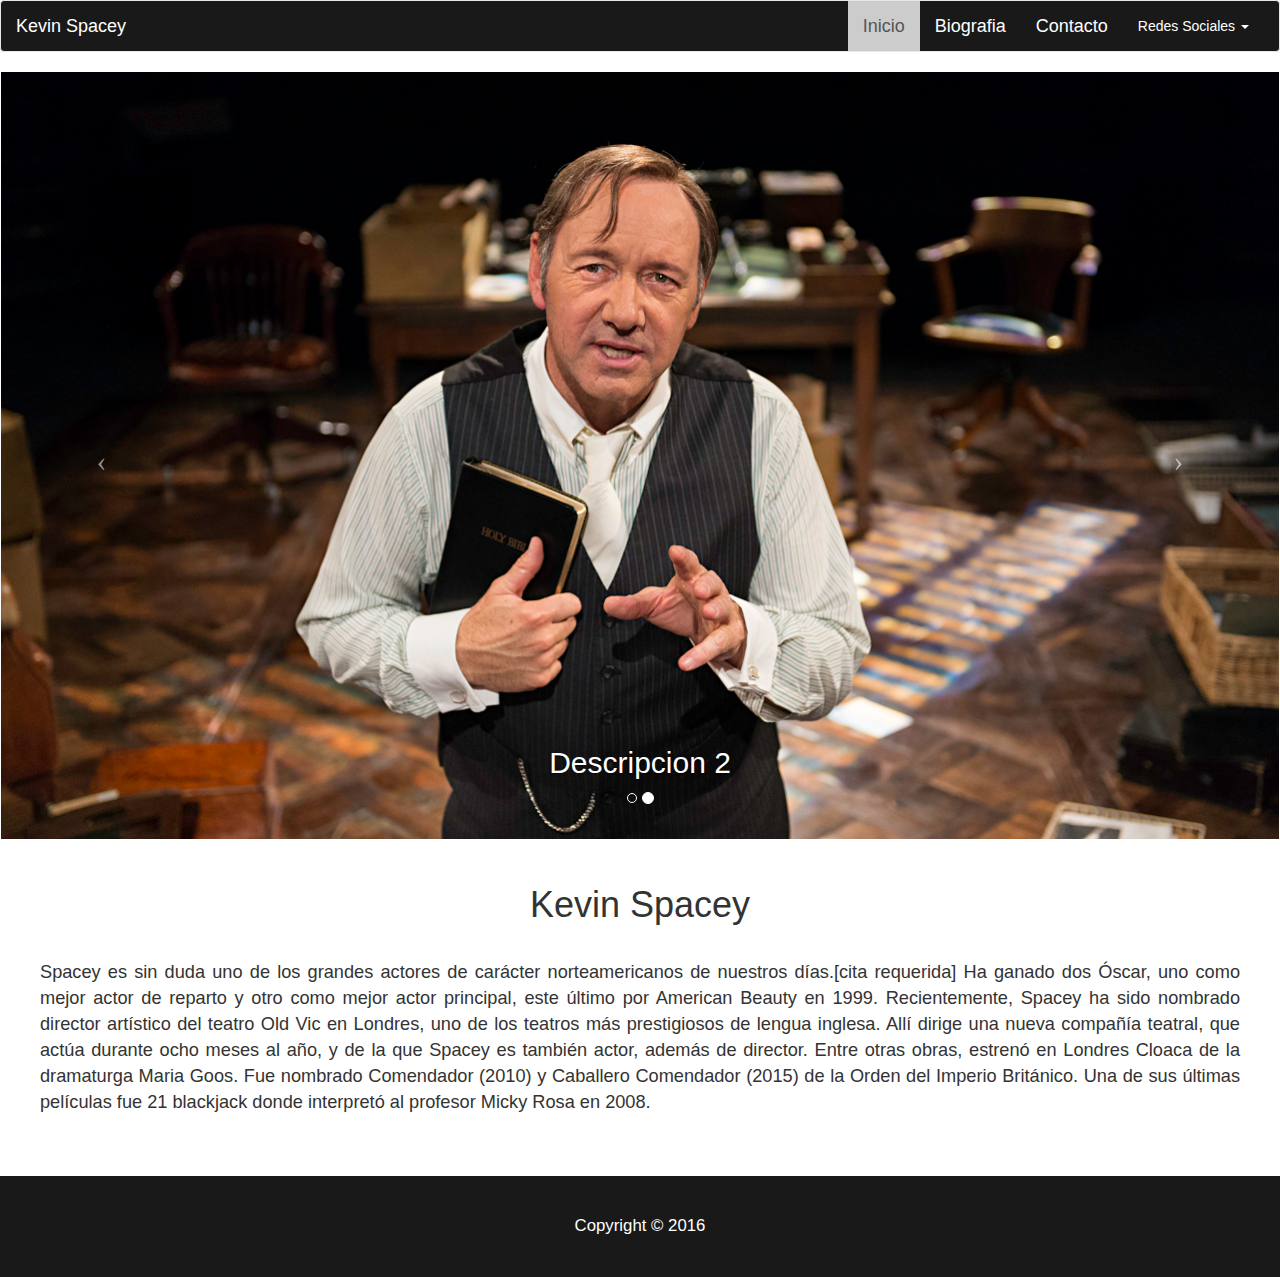
<file: index.html>
<!DOCTYPE html>
<html lang="en">
<head>
  <meta charset="UTF-8">
  <meta name="viewport" content="width=device-width, initial-scale=1.0">
  <meta http-equiv="X-UA-Compatible" content="ie=edge">
  <link rel="stylesheet" href="css/bootstrap.css" media="screen" title="no title" charset="utf-8">


  <link rel="stylesheet" href="css/styles.css" media="screen" title="no title" charset="utf-8">

  <title>Kevin Spacey</title>
</head>
<body>
  <nav class="navbar navbar-default">
  <div class="container-fluid">
    <!-- Brand and toggle get grouped for better mobile display -->
    <div class="navbar-header">
      <button type="button" class="navbar-toggle collapsed" data-toggle="collapse" data-target="#bs-example-navbar-collapse-1" aria-expanded="false">
        <span class="sr-only">Toggle navigation</span>
        <span class="icon-bar"></span>
        <span class="icon-bar"></span>
        <span class="icon-bar"></span>
      </button>
      <a class="navbar-brand colorwhite" href="#">Kevin Spacey</a>
    </div>
    <!-- Collect the nav links, forms, and other content for toggling -->
    <div class="collapse navbar-collapse" id="bs-example-navbar-collapse-1">
      <ul class="nav navbar-nav navbar-right">
        <li class="active"><a class="colorwhite" href="#">Inicio</a></li>
        <li ><a class="colorwhite" href="biografia.html">Biografia</a></li>
        <li ><a class="colorwhite" href="#">Contacto</a></li>
        <li class="dropdown">
          <a href="#" class="dropdown-toggle" data-toggle="dropdown" role="button" aria-haspopup="true" aria-expanded="false">Redes Sociales <span class="caret"></span></a>
          <ul class="dropdown-menu">
            <li><a href="https://www.facebook.com/KevinSpacey"  target="_blank">facebook</a></li>
            <li><a href="https://twitter.com/kevinspacey" target="_blank">Tiwitter</a></li>
          </ul>
        </li>
      </ul>
    </div>
  </div>
</nav>
<!--Contenido-->
  <!--              Slieder                           -->
  <header id="myCarousel" class="carousel slide">
          <!-- Indicators -->
          <ol class="carousel-indicators">
              <li data-target="#myCarousel" data-slide-to="0" class=""></li>
              <li data-target="#myCarousel" data-slide-to="1" class="active"></li>
          </ol>
          <!-- Wrapper for slides -->
          <div class="carousel-inner">
              <div class="item">
                  <img src="img/img1.jpg" alt="imagen 1">
                  <div class="carousel-caption">
                      <h2>Descripcion 1</h2>
                  </div>
              </div>
              <div class="item active">
                  <img src="img/img2.jpg" alt="imagen 2">
                  <div class="carousel-caption">
                      <h2>Descripcion 2</h2>
                  </div>
              </div>
          </div>
          <!-- Controls -->
          <a class="left carousel-control" href="#myCarousel" data-slide="prev">
              <span class="icon-prev"></span>
          </a>
          <a class="right carousel-control" href="#myCarousel" data-slide="next">
              <span class="icon-next"></span>
          </a>
      </header>
      <div class="row">
        <h1 class="titleconteiner">Kevin Spacey</h1>
        <div class="col-sm-12">
        <p class="pageonecont">
          Spacey es sin duda uno de los grandes actores de carácter norteamericanos de nuestros días.[cita requerida] Ha ganado dos Óscar, uno como mejor actor de reparto y otro como mejor actor principal, este último por American Beauty en 1999. Recientemente, Spacey ha sido nombrado director artístico del teatro Old Vic en Londres, uno de los teatros más prestigiosos de lengua inglesa. Allí dirige una nueva compañía teatral, que actúa durante ocho meses al año, y de la que Spacey es también actor, además de director. Entre otras obras, estrenó en Londres Cloaca de la dramaturga Maria Goos. Fue nombrado Comendador (2010) y Caballero Comendador (2015) de la Orden del Imperio Británico. Una de sus últimas películas fue 21 blackjack donde interpretó al profesor Micky Rosa en 2008.
        </p>
       </div>
      </div>
  <footer class="row">
    <div class="col-xs-4 col-xs-offset-4 col-md-2 col-md-offset-5 col-lg-2 col-lg-offset-5">Copyright © 2016</div>
  </footer>
</body>
<script src="https://ajax.googleapis.com/ajax/libs/jquery/1.12.4/jquery.min.js"></script>
<script type="text/javascript" src="js/bootstrap.js"></script>
</html>
</file>
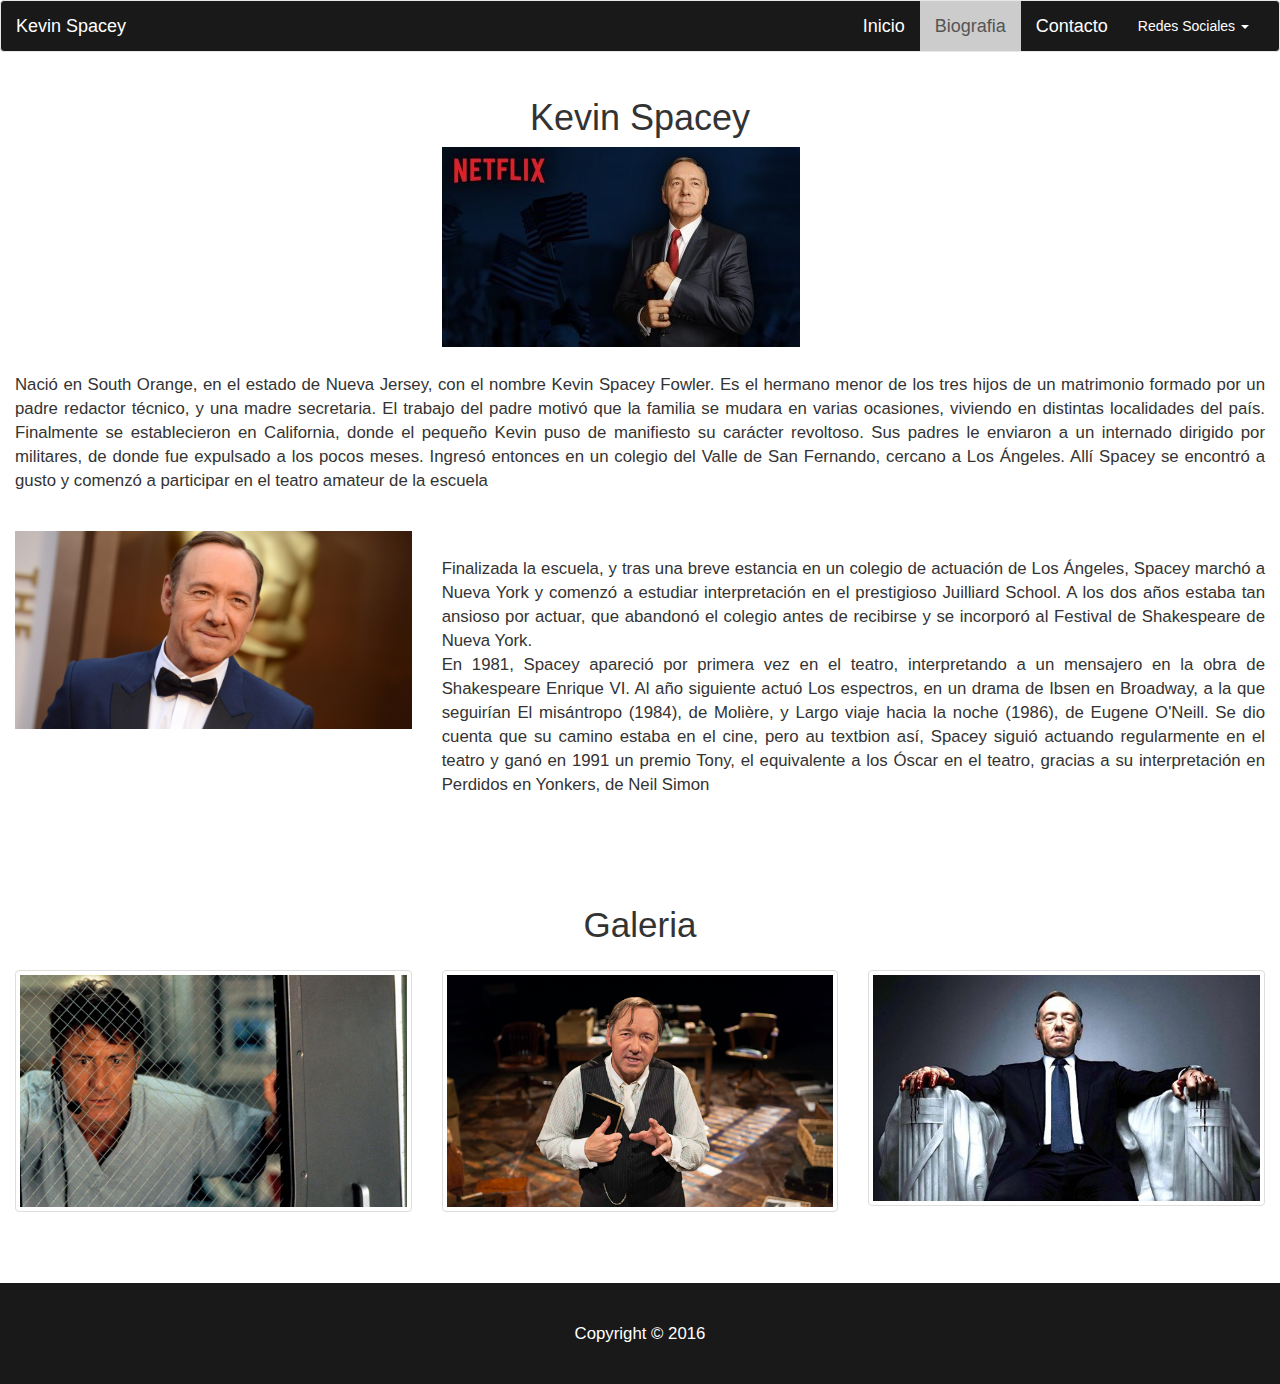
<file: biografia.html>
<!DOCTYPE html>
<html lang="en">
<head>
  <meta charset="UTF-8">
  <meta name="viewport" content="width=device-width, initial-scale=1.0">
  <meta http-equiv="X-UA-Compatible" content="ie=edge">
  <link rel="stylesheet" href="css/bootstrap.css" media="screen" title="no title" charset="utf-8">


  <link rel="stylesheet" href="css/styles.css" media="screen" title="no title" charset="utf-8">

  <title>Kevin Spacey</title>
</head>
<body>
  <nav class="navbar navbar-default">
  <div class="container-fluid">
    <!-- Brand and toggle get grouped for better mobile display -->
    <div class="navbar-header">
      <button type="button" class="navbar-toggle collapsed" data-toggle="collapse" data-target="#bs-example-navbar-collapse-1" aria-expanded="false">
        <span class="sr-only">Toggle navigation</span>
        <span class="icon-bar"></span>
        <span class="icon-bar"></span>
        <span class="icon-bar"></span>
      </button>
      <a class="navbar-brand colorwhite" href="#">Kevin Spacey</a>
    </div>
    <!-- Collect the nav links, forms, and other content for toggling -->
    <div class="collapse navbar-collapse" id="bs-example-navbar-collapse-1">
      <ul class="nav navbar-nav navbar-right">
        <li ><a class="colorwhite" href="index.html">Inicio</a></li>
        <li class="active"><a class="colorwhite" href="#">Biografia</a></li>
        <li ><a class="colorwhite" href="contacto.html">Contacto</a></li>
        <li class="dropdown">
          <a href="#" class="dropdown-toggle" data-toggle="dropdown" role="button" aria-haspopup="true" aria-expanded="false">Redes Sociales <span class="caret"></span></a>
          <ul class="dropdown-menu">
            <li><a href="https://www.facebook.com/KevinSpacey"  target="_blank">facebook</a></li>
            <li><a href="https://twitter.com/kevinspacey"  target="_blank">Tiwitter</a></li>
          </ul>
        </li>
      </ul>
    </div>
  </div>
</nav>
<!--Contenido-->
      <div class="row">
        <h1 class="titleconteiner">Kevin Spacey</h1>
        <div class="col-md-8 col-md-offset-4 col-xs-4 col-xs-offset-4">
          <img class="img-responsive" src="img/img3.jpg" alt="" />
        </div>
          <div class=" col-md-12 col-xs-12 textbio">
             Nació en South Orange, en el estado de Nueva Jersey, con el nombre Kevin Spacey Fowler. Es el hermano menor de los tres hijos de un matrimonio formado por un padre redactor técnico, y una madre secretaria. El trabajo del padre motivó que la familia se mudara en varias ocasiones, viviendo en distintas localidades del país. Finalmente se establecieron en California, donde el pequeño Kevin puso de manifiesto su carácter revoltoso. Sus padres le enviaron a un internado dirigido por militares, de donde fue expulsado a los pocos meses. Ingresó entonces en un colegio del Valle de San Fernando, cercano a Los Ángeles. Allí Spacey se encontró a gusto y comenzó a participar en el teatro amateur de la escuela
          </div>

        <div class="row conent2">
          <div class="col-md-4 col-xs-12">
            <img class="img-responsive" src="img/img4.jpg" alt="" />
          </div>
            <div class="col-md-8 col-xs-12 textbio">
              Finalizada la escuela, y tras una breve estancia en un colegio de actuación de Los Ángeles, Spacey marchó a Nueva York y comenzó a estudiar interpretación en el prestigioso Juilliard School. A los dos años estaba tan ansioso por actuar, que abandonó el colegio antes de recibirse y se incorporó al Festival de Shakespeare de Nueva York. <br>
              En 1981, Spacey apareció por primera vez en el teatro, interpretando a un mensajero en la obra de Shakespeare Enrique VI. Al año siguiente actuó Los espectros, en un drama de Ibsen en Broadway, a la que seguirían El misántropo (1984), de Molière, y Largo viaje hacia la noche (1986), de Eugene O'Neill. Se dio cuenta que su camino estaba en el cine, pero au textbion así, Spacey siguió actuando regularmente en el teatro y ganó en 1991 un premio Tony, el equivalente a los Óscar en el teatro, gracias a su interpretación en Perdidos en Yonkers, de Neil Simon <br>
            </div>
        </div>
      </div>
      <div class="row img-galery">
        <h2 class="titlegal">Galeria</h2>
        <div class="row">
          <div class="col-xs-12 col-md-4">
            <a href="#" class="thumbnail">
            <img class="img-responsive" src="img/img1.jpg" alt="...">
          </a>
          </div>
          <div class="col-xs-12 col-md-4">
            <a href="#" class="thumbnail">
            <img class="img-responsive" src="img/img2.jpg" alt="...">
          </a>
          </div>
          <div class="col-xs-12 col-md-4">
            <a href="#" class="thumbnail">
            <img class="img-responsive" src="img/img5.jpg" alt="...">
          </a>
          </div>
          </div>
      </div>




      <footer class="row">
        <div class="col-xs-4 col-xs-offset-4 col-md-2 col-md-offset-5 col-lg-2 col-lg-offset-5">Copyright © 2016</div>
      </footer>
</body>
<script src="https://ajax.googleapis.com/ajax/libs/jquery/1.12.4/jquery.min.js"></script>
<script type="text/javascript" src="js/bootstrap.js"></script>
</html>
</file>
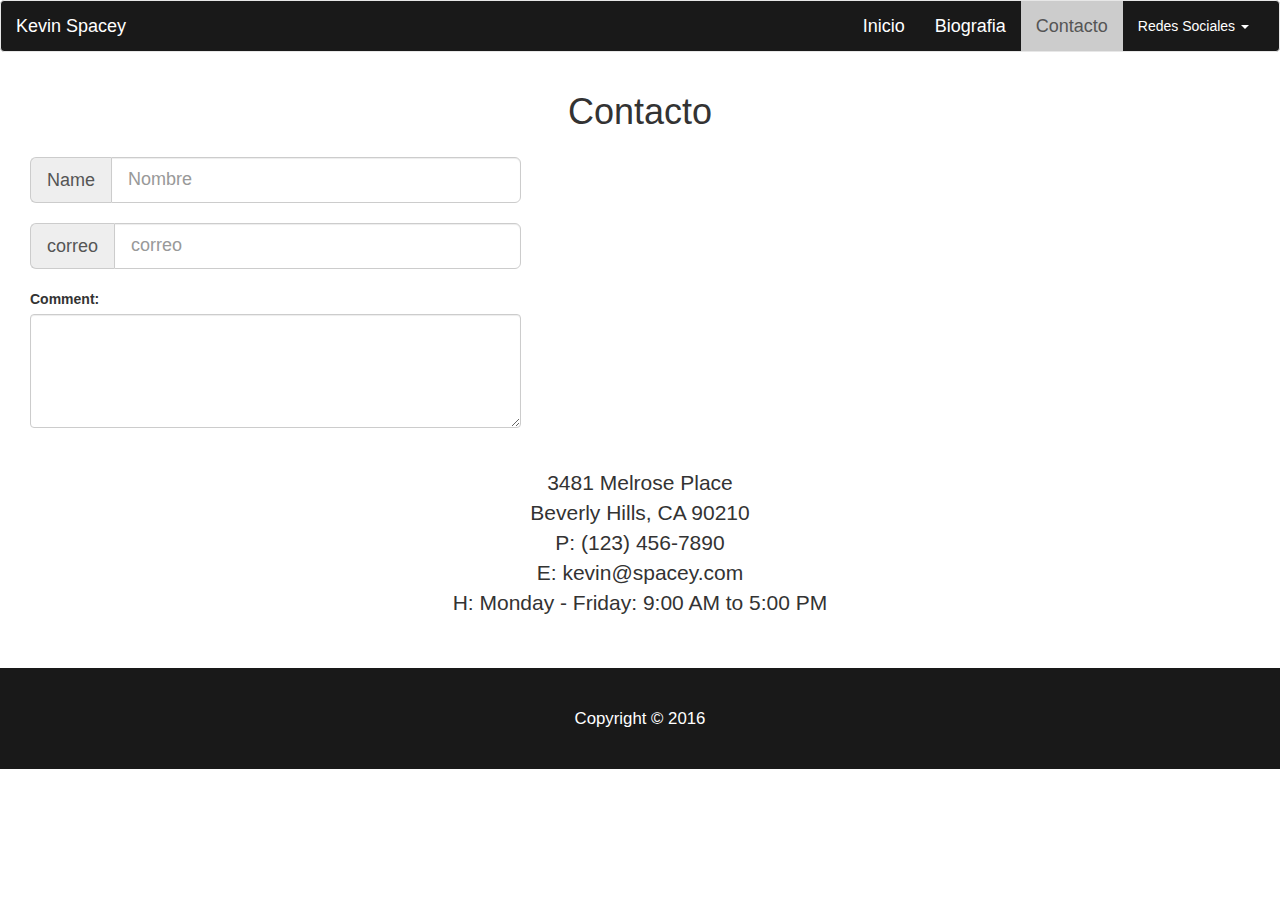
<file: contacto.html>
<!DOCTYPE html>
<html lang="en">
<head>
  <meta charset="UTF-8">
  <meta name="viewport" content="width=device-width, initial-scale=1.0">
  <meta http-equiv="X-UA-Compatible" content="ie=edge">
  <link rel="stylesheet" href="css/bootstrap.css" media="screen" title="no title" charset="utf-8">


  <link rel="stylesheet" href="css/styles.css" media="screen" title="no title" charset="utf-8">

  <title>Kevin Spacey</title>
</head>
<body>
  <nav class="navbar navbar-default">
  <div class="container-fluid">
    <!-- Brand and toggle get grouped for better mobile display -->
    <div class="navbar-header">
      <button type="button" class="navbar-toggle collapsed" data-toggle="collapse" data-target="#bs-example-navbar-collapse-1" aria-expanded="false">
        <span class="sr-only">Toggle navigation</span>
        <span class="icon-bar"></span>
        <span class="icon-bar"></span>
        <span class="icon-bar"></span>
      </button>
      <a class="navbar-brand colorwhite" href="#">Kevin Spacey</a>
    </div>
    <!-- Collect the nav links, forms, and other content for toggling -->
    <div class="collapse navbar-collapse" id="bs-example-navbar-collapse-1">
      <ul class="nav navbar-nav navbar-right">
        <li ><a class="colorwhite" href="index.html">Inicio</a></li>
        <li><a class="colorwhite" href="biografia.html">Biografia</a></li>
        <li  class="active"><a class="colorwhite" href="#">Contacto</a></li>
        <li class="dropdown">
          <a href="#" class="dropdown-toggle" data-toggle="dropdown" role="button" aria-haspopup="true" aria-expanded="false">Redes Sociales <span class="caret"></span></a>
          <ul class="dropdown-menu">
            <li><a href="https://www.facebook.com/KevinSpacey"  target="_blank">facebook</a></li>
            <li><a href="https://twitter.com/kevinspacey"  target="_blank">Tiwitter</a></li>
          </ul>
        </li>
      </ul>
    </div>
  </div>
</nav>
<!--Contenido-->
      <div class="container-fluid">
        <h1 class="titleconteiner">Contacto</h1>
        <div class="row">
        <form class="col-md-5" action="index.html" method="post"  >
          <div class="input-group input-group-lg">
            <span class="input-group-addon" id="sizing-addon1">Name</span>
            <input type="text" class="form-control" placeholder="Nombre" aria-describedby="sizing-addon1">
            </div>
            <br>
          <div class="input-group input-group-lg">
            <span class="input-group-addon" id="sizing-addon1">correo</span>
            <input type="text" class="form-control" placeholder="correo" aria-describedby="sizing-addon1">
          </div>
          <br>
          <div class="form-group">
            <label for="comment">Comment:</label>
            <textarea class="form-control" rows="5" id="comment"></textarea>
          </div>
        </form>
      <iframe class="col-md-6 col-md-offset-1"
       src="https://www.google.com/maps/embed?pb=!1m18!1m12!1m3!1d55565170.29301636!2d-132.08532758867793!3d31.786060306224!2m3!1f0!2f0!3f0!3m2!1i1024!2i768!4f13.1!3m3!1m2!1s0x54eab584e432360b%3A0x1c3bb99243deb742!2sEstados+Unidos!5e0!3m2!1ses-419!2smx!4v1484452211025" width="100%" height="260px" frameborder="0" style="border:0" allowfullscreen></iframe>
      </div>
       <div class="row contenidocontact">
         <div class="col-md-12 col-xs-12">


        3481 Melrose Place <br>
        Beverly Hills, CA 90210 <br>
        P: (123) 456-7890 <br>
        E: kevin@spacey.com <br>
        H: Monday - Friday: 9:00 AM to 5:00 PM <br>
         </div>
       </div>

      </div>




      <footer class="row">
        <div class="col-xs-4 col-xs-offset-4 col-md-2 col-md-offset-5 col-lg-2 col-lg-offset-5">Copyright © 2016</div>
      </footer>
</body>
<script src="https://ajax.googleapis.com/ajax/libs/jquery/1.12.4/jquery.min.js"></script>
<script type="text/javascript" src="js/bootstrap.js"></script>
</html>
</file>
<file: css/styles.css>
.row{
  margin-right: 0px;
margin-left: 0px;
margin-top: 2%;
margin-bottom: 2%;
}

.navbar{
  background: rgba(0,0,0,0.9);
  color: white;

}
.colorwhite{
  font-size:18px;
}
.carousel{
margin-bottom: 2%;
width: 99.9%;
margin: auto;
}
.conteiner{
  margin: auto;
  width: 100%;
}
.titleconteiner{
  text-align: center;

}
.pageonecont{
text-align: justify;
padding: 2%;
font-size: 1.3em;
}
.bioone{
  margin: auto;
  text-align: center;
}

.conteninfo{
  text-align: justify;
  margin-top: 2%;
  padding-bottom: 1%;
  font-size: 1.3em;

}
.clear-conten{
  display: inline-block;

}

/*Media para la imagen*/
@media  (max-width:850px){
  .conteninfo > img{
    width: 100%;
    margin-bottom: 4%;
  }

}
.biotwo{
  margin-bottom: 5%;
}
.img-galery{
  clear: both;
}
.titlegal{
  text-align: center;
  font-size: 2.5em;
}
.form-map{
  padding: 2%;
  height: 100vh;
}

.maps{
  margin: auto;
  width: 100%;
  height: 100%;
}
.contenidocontact{
  clear: both;
  font-size: 1.5em;
  text-align: center;
}

.textbio{
  font-size: 1.2em;
  padding-top: 2%;
  padding-bottom: 3%;
  text-align: justify;
}
.conent2{
  margin-top: 3%;
}


/*Footer*/
footer.row{
  clear: both;
  background: rgba(0,0,0,0.9);
  text-align: center;
  color: white;
  font-size: 1.2em;
  padding: 3%;
  margin-bottom: 0px;
}
</file>
